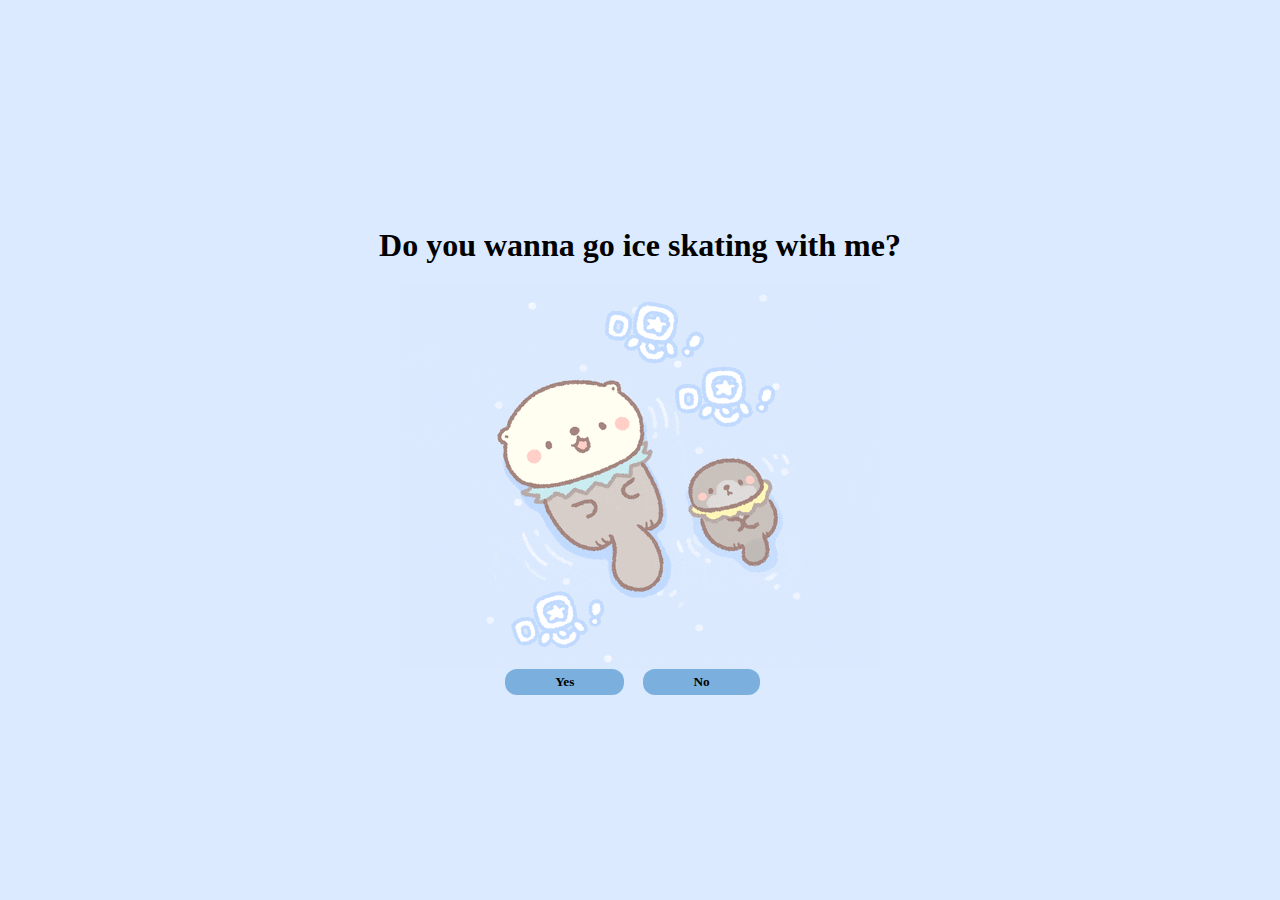
<file: index.html>
<!DOCTYPE html>
<html lang="en">
<head>
    <meta charset="UTF-8">
    <meta name="viewport" content="width=device-width, initial-scale=1.0">
    <link rel="stylesheet" href="style.css">
    <title>Date</title>
</head>
<body>
    <h1>Do you wanna go ice skating with me?</h1>

    <img src="friends_gif.gif" alt="friends">

    <div class="button-container">
        <button id="yesBtn" onclick="myFunc()">Yes</button>
        <button id="noBtn" onmouseover="noFunc()">No</button>
    </div>
    
    <script>

        function myFunc(){
            window.location.href = "yes.html";
        }

        function noFunc() {
        var button = document.getElementById('noBtn');
        button.style.position = 'absolute';
        button.style.left = Math.random() * window.innerWidth + 'px';
        button.style.top = Math.random() * window.innerHeight + 'px';
    }
        
    </script>

</body>
</html>
</file>
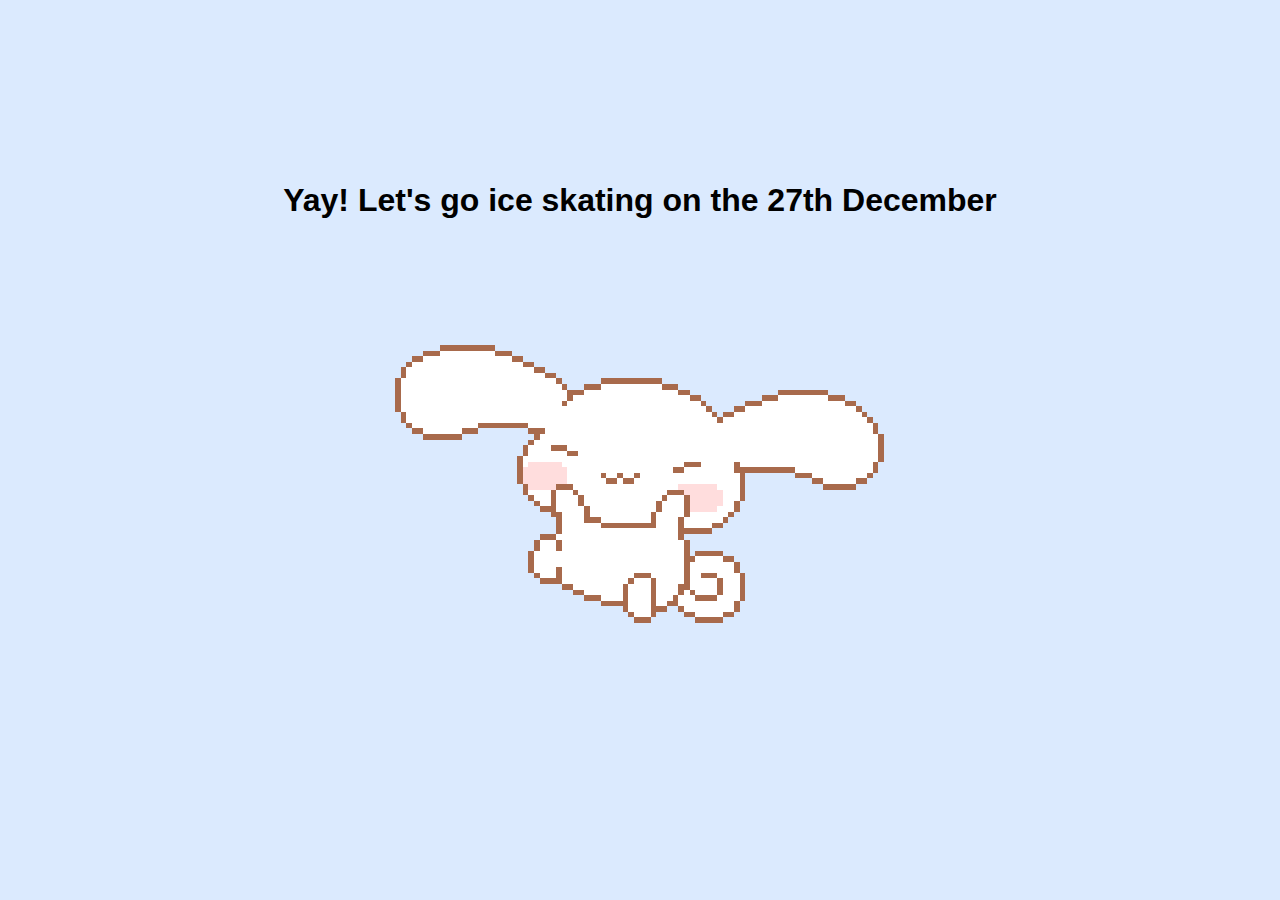
<file: yes.html>
<!DOCTYPE html>
<html lang="en">
<head>
    <meta charset="UTF-8">
    <meta name="viewport" content="width=device-width, initial-scale=1.0">
    <link rel="stylesheet" href="yes_style.css">
    <title>Date</title>
</head>
<body>
    <h1>Yay! Let's go ice skating on the 27th December</h1>

    <img src="yes_gif.gif" alt="yes">

</body>
</html>
</file>
<file: style.css>
body {
    background-color: #dbeafe;
    margin: 0; 
    display: flex;
    flex-direction: column;
    align-items: center;
    justify-content: center;
    height: 100vh; 
    font-family: 'Times New Roman', Times, serif;
}

button-container {
    display: inline-block; 
}


.button-container button {
    padding: 5px 50px;
    margin-right: 15px;
    background-color: #7bb0de;
    border: none;
    border-radius: 12px;
    font-family: 'Times New Roman', Times, serif;
    font-weight: bold;
}
</file>
<file: yes_style.css>
body {
    background-color: #dbeafe;
    margin: 0; 
    display: flex;
    flex-direction: column;
    align-items: center;
    justify-content: center;
    height: 100vh; 
    font-family: 'Book Antiqua', sans-serif;
}
</file>
